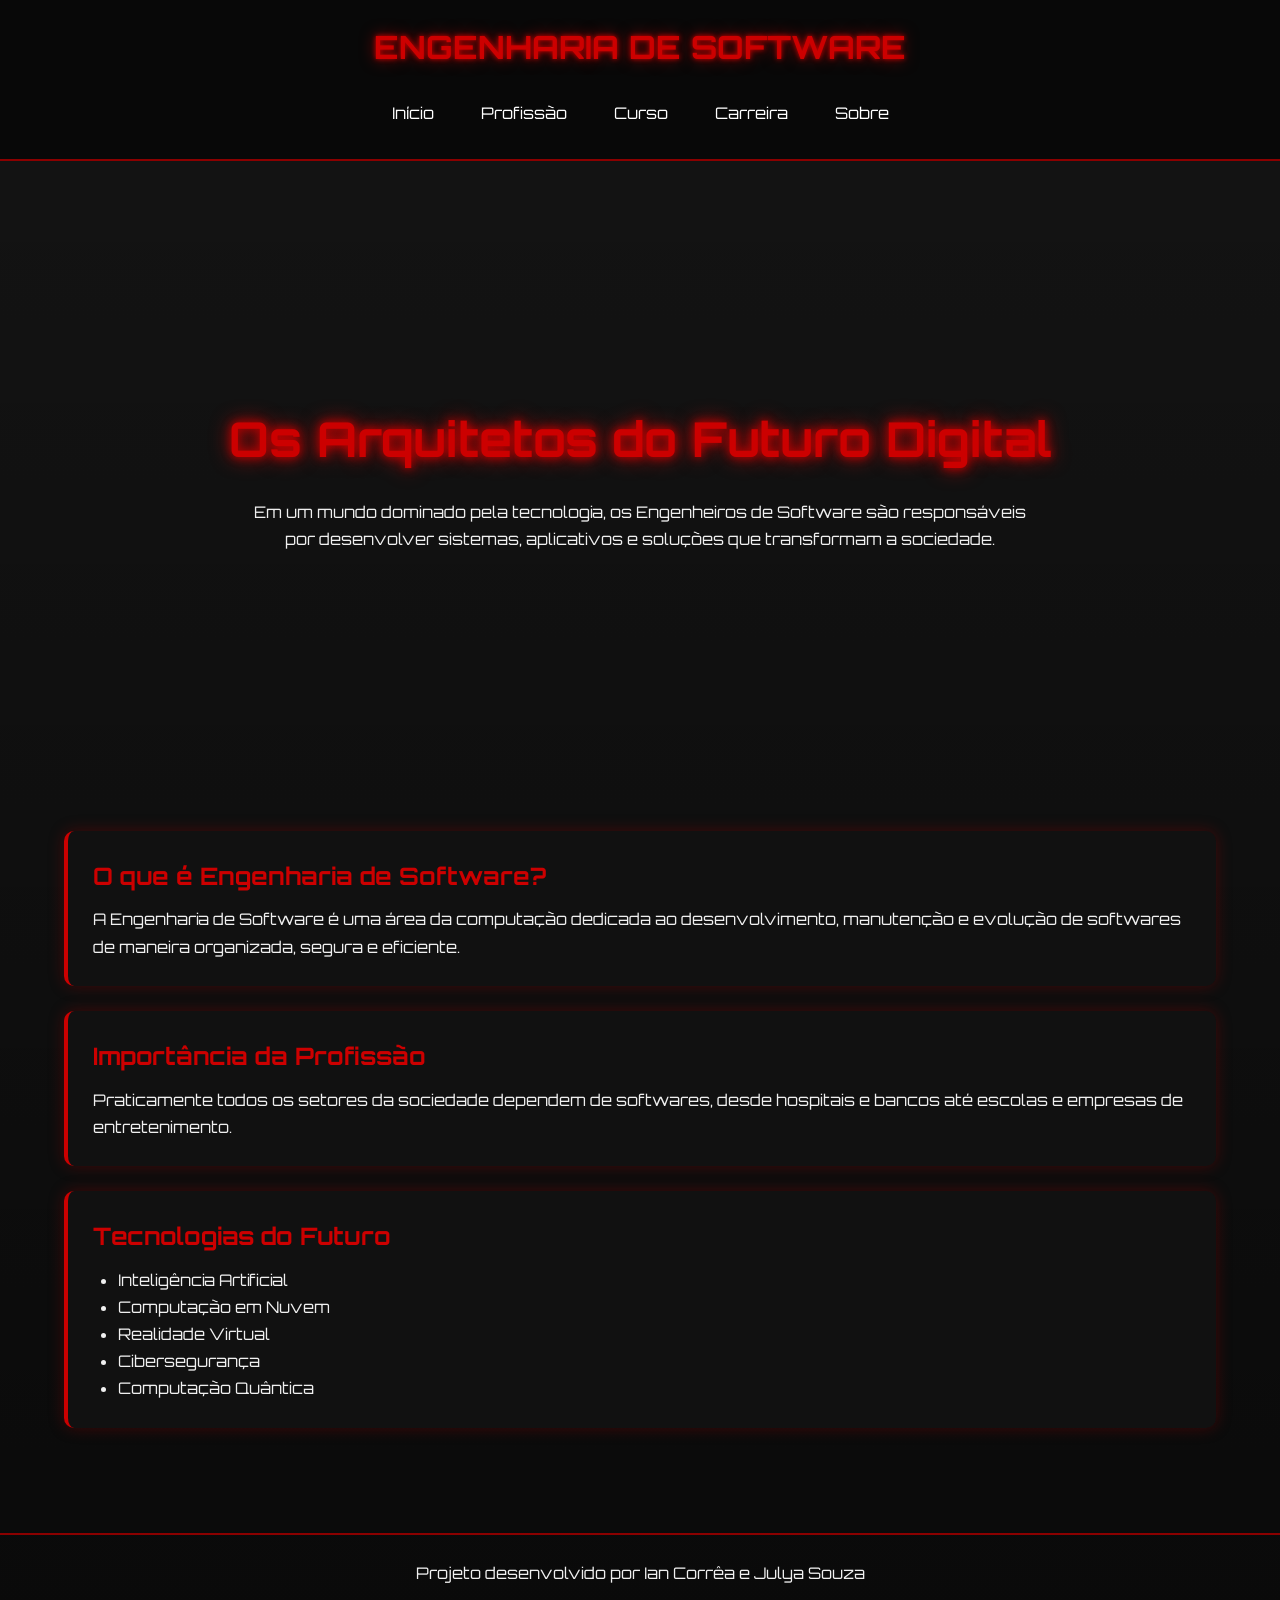
<file: Interfaces-Web/2° Bimestre/profissão/index.html>
<!DOCTYPE html>
<html lang="pt-BR">

<head>
<meta charset="UTF-8">
<meta name="viewport" content="width=device-width, initial-scale=1.0">

<title>Engenharia de Software</title>

<link rel="stylesheet" href="css/style.css">
</head>

<body>

<header>

<h1>ENGENHARIA DE SOFTWARE</h1>

<nav>
<a href="index.html">Início</a>
<a href="profissao.html">Profissão</a>
<a href="curso.html">Curso</a>
<a href="carreira.html">Carreira</a>
<a href="sobre.html">Sobre</a>
</nav>

</header>

<section class="hero">

<h2>Os Arquitetos do Futuro Digital</h2>

<p>
Em um mundo dominado pela tecnologia,
os Engenheiros de Software são responsáveis
por desenvolver sistemas, aplicativos e
soluções que transformam a sociedade.
</p>

</section>

<div class="container">

<div class="card">

<h2>O que é Engenharia de Software?</h2>

<p>
A Engenharia de Software é uma área da computação
dedicada ao desenvolvimento, manutenção e evolução
de softwares de maneira organizada, segura e eficiente.
</p>

</div>

<div class="card">

<h2>Importância da Profissão</h2>

<p>
Praticamente todos os setores da sociedade dependem
de softwares, desde hospitais e bancos até escolas
e empresas de entretenimento.
</p>

</div>

<div class="card">

<h2>Tecnologias do Futuro</h2>

<ul>
<li>Inteligência Artificial</li>
<li>Computação em Nuvem</li>
<li>Realidade Virtual</li>
<li>Cibersegurança</li>
<li>Computação Quântica</li>
</ul>

</div>

</div>

<footer>

<p>
Projeto desenvolvido por Ian Corrêa e Julya Souza
</p>

</footer>

</body>
</html>
</file>
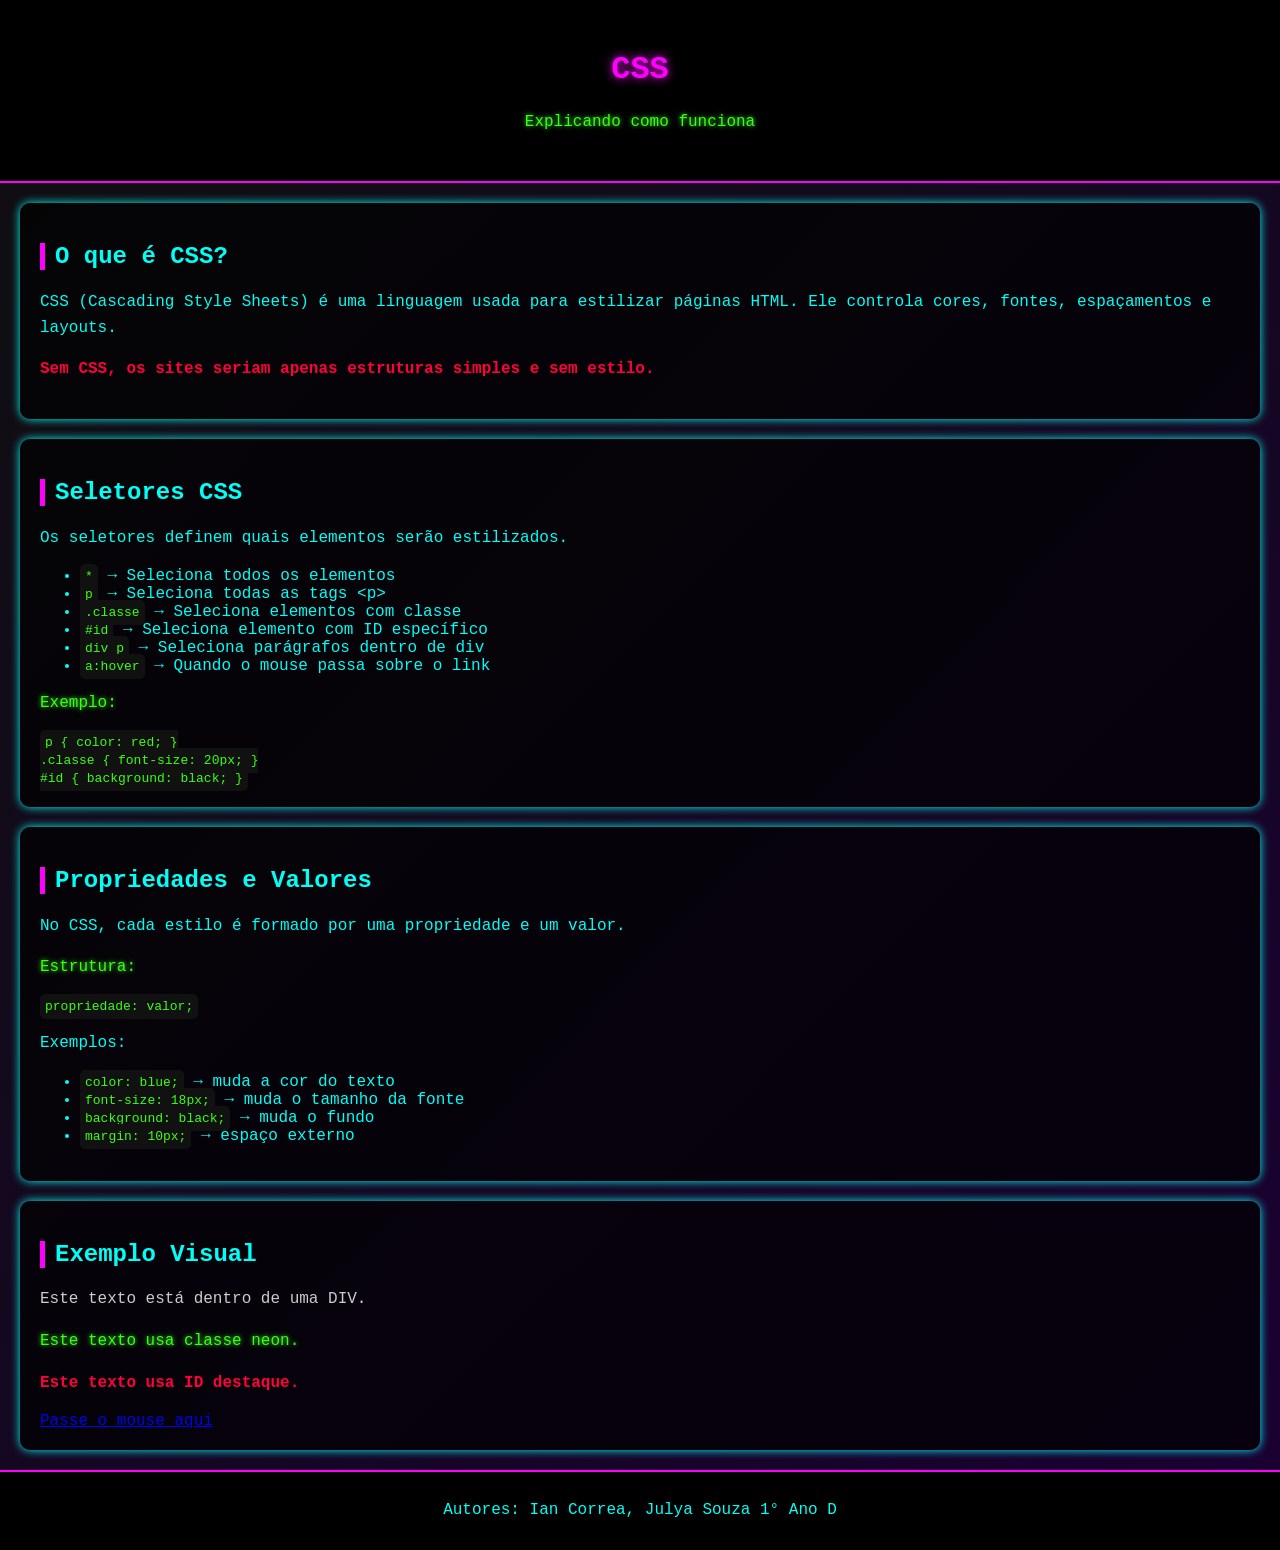
<file: Interfaces-Web/2° Bimestre/cyberpunk.html>
<!DOCTYPE html>
<html lang="pt-BR">
<head>
    <meta charset="UTF-8">
    <title>CSS - Cyberpunk Edgerunners</title>

    <style>
        /* ===== ESTILO GERAL ===== */
        body {
            background: linear-gradient(135deg, #0f0f0f, #1a0033);
            color: #00fff7;
            font-family: 'Courier New', monospace;
            margin: 0;
            padding: 0;
        }

        header {
            text-align: center;
            padding: 30px;
            background: black;
            border-bottom: 2px solid #ff00ff;
        }

        h1 {
            color: #ff00ff;
            text-shadow: 0 0 10px #ff00ff;
        }

        h2 {
            color: #00fff7;
            border-left: 5px solid #ff00ff;
            padding-left: 10px;
        }

        section {
            padding: 20px;
            margin: 20px;
            background: rgba(0, 0, 0, 0.7);
            border-radius: 10px;
            box-shadow: 0 0 10px #00fff7;
        }

        p {
            line-height: 1.6;
        }

        code {
            background: #111;
            color: #39ff14;
            padding: 5px;
            border-radius: 5px;
        }

        /* ===== SELETORES ===== */
        .neon {
            color: #39ff14;
            text-shadow: 0 0 5px #39ff14;
        }

        #destaque {
            color: #ff003c;
            font-weight: bold;
        }

        div p {
            color: #cccccc;
        }

        a:hover {
            color: #ff00ff;
        }

        footer {
            text-align: center;
            padding: 10px;
            background: black;
            border-top: 2px solid #ff00ff;
        }
    </style>
</head>

<body>

<header>
    <h1>CSS</h1>
    <p class="neon">Explicando como funciona</p>
</header>

<section>
    <h2>O que é CSS?</h2>
    <p>
        CSS (Cascading Style Sheets) é uma linguagem usada para estilizar páginas HTML.
        Ele controla cores, fontes, espaçamentos e layouts.
    </p>
    <p id="destaque">
        Sem CSS, os sites seriam apenas estruturas simples e sem estilo.
    </p>
</section>

<section>
    <h2>Seletores CSS</h2>
    <p>Os seletores definem quais elementos serão estilizados.</p>

    <ul>
        <li><code>*</code> → Seleciona todos os elementos</li>
        <li><code>p</code> → Seleciona todas as tags &lt;p&gt;</li>
        <li><code>.classe</code> → Seleciona elementos com classe</li>
        <li><code>#id</code> → Seleciona elemento com ID específico</li>
        <li><code>div p</code> → Seleciona parágrafos dentro de div</li>
        <li><code>a:hover</code> → Quando o mouse passa sobre o link</li>
    </ul>

    <p class="neon">Exemplo:</p>
    <code>
        p { color: red; }<br>
        .classe { font-size: 20px; }<br>
        #id { background: black; }
    </code>
</section>

<section>
    <h2>Propriedades e Valores</h2>
    <p>
        No CSS, cada estilo é formado por uma propriedade e um valor.
    </p>

    <p class="neon">Estrutura:</p>
    <code>
        propriedade: valor;
    </code>

    <p>Exemplos:</p>
    <ul>
        <li><code>color: blue;</code> → muda a cor do texto</li>
        <li><code>font-size: 18px;</code> → muda o tamanho da fonte</li>
        <li><code>background: black;</code> → muda o fundo</li>
        <li><code>margin: 10px;</code> → espaço externo</li>
    </ul>
</section>

<section>
    <h2>Exemplo Visual</h2>
    <div>
        <p>Este texto está dentro de uma DIV.</p>
    </div>

    <p class="neon">Este texto usa classe neon.</p>
    <p id="destaque">Este texto usa ID destaque.</p>

    <a href="#">Passe o mouse aqui</a>
</section>

<footer>
    <p>Autores: Ian Correa, Julya Souza 1° Ano D    </p>
</footer>

</body>
</html>
</file>
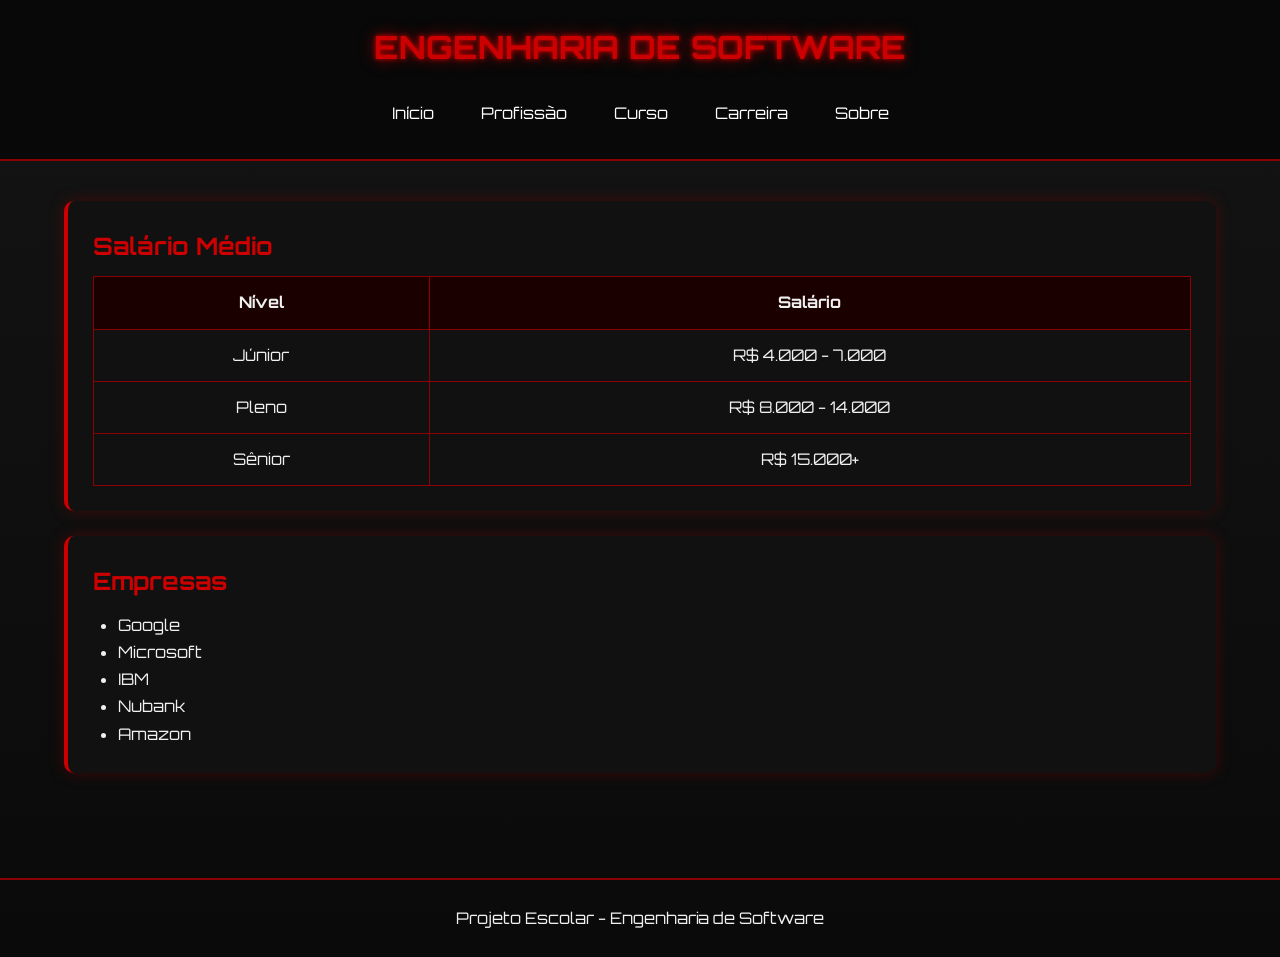
<file: Interfaces-Web/2° Bimestre/profissão/carreira.html>
<!DOCTYPE html>
<html lang="pt-BR">
<head>
<meta charset="UTF-8">
<meta name="viewport" content="width=device-width, initial-scale=1.0">
<title>Carreira</title>

<link rel="stylesheet" href="css/style.css">
<link href="https://fonts.googleapis.com/css2?family=Orbitron:wght@400;700&display=swap" rel="stylesheet">
</head>
<body>

<header>
<h1>ENGENHARIA DE SOFTWARE</h1>

<nav>
<a href="index.html">Início</a>
<a href="profissao.html">Profissão</a>
<a href="curso.html">Curso</a>
<a href="carreira.html">Carreira</a>
<a href="sobre.html">Sobre</a>
</nav>
</header>

<div class="container">

<div class="card">
<h2>Salário Médio</h2>

<table>
<tr>
<th>Nível</th>
<th>Salário</th>
</tr>

<tr>
<td>Júnior</td>
<td>R$ 4.000 - 7.000</td>
</tr>

<tr>
<td>Pleno</td>
<td>R$ 8.000 - 14.000</td>
</tr>

<tr>
<td>Sênior</td>
<td>R$ 15.000+</td>
</tr>
</table>

</div>

<div class="card">
<h2>Empresas</h2>

<ul>
<li>Google</li>
<li>Microsoft</li>
<li>IBM</li>
<li>Nubank</li>
<li>Amazon</li>
</ul>
</div>

</div>

<footer>
<p>Projeto Escolar - Engenharia de Software</p>
</footer>

</body>
</html>
</file>
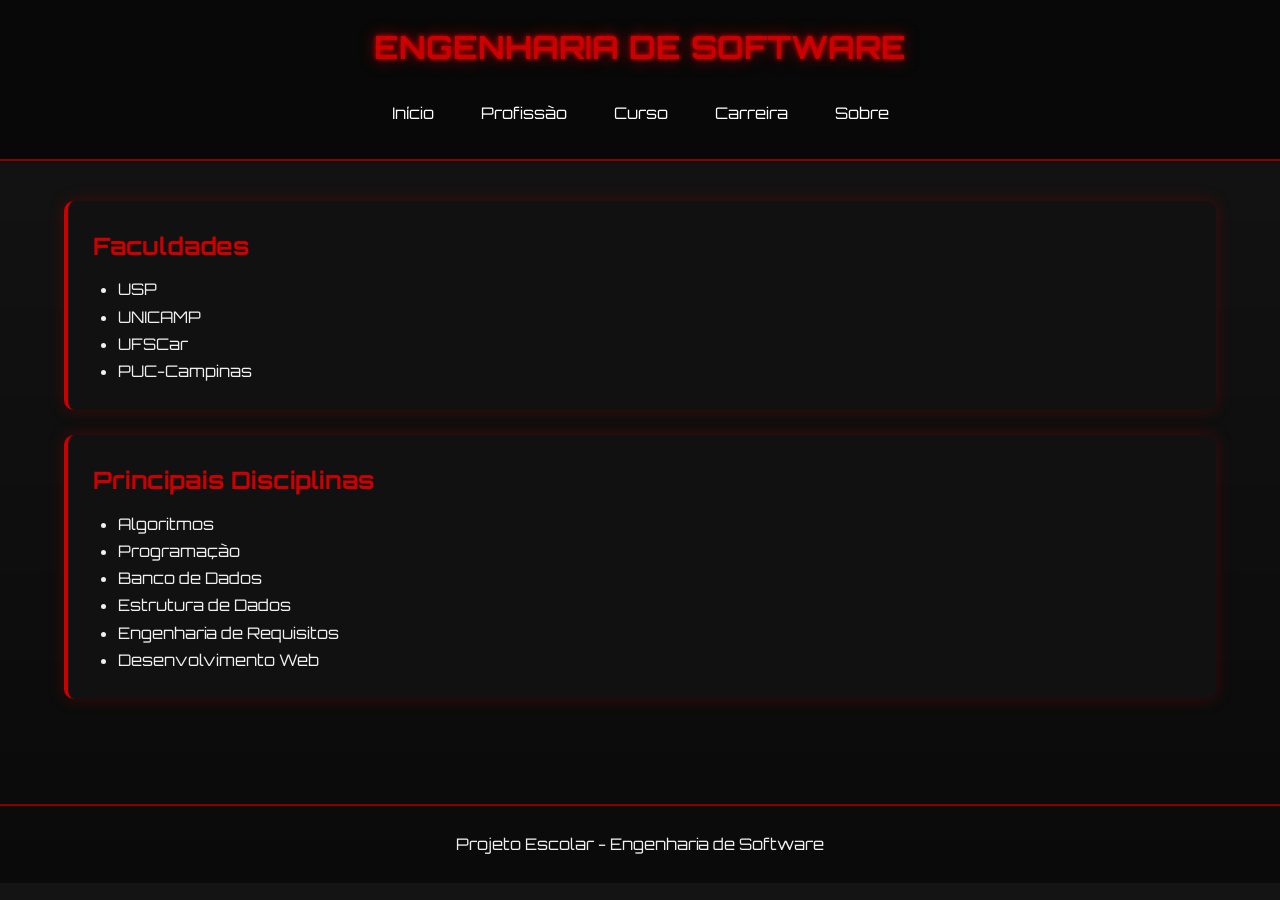
<file: Interfaces-Web/2° Bimestre/profissão/curso.html>
<!DOCTYPE html>
<html lang="pt-BR">
<head>
<meta charset="UTF-8">
<meta name="viewport" content="width=device-width, initial-scale=1.0">
<title>Curso</title>

<link rel="stylesheet" href="css/style.css">
<link href="https://fonts.googleapis.com/css2?family=Orbitron:wght@400;700&display=swap" rel="stylesheet">
</head>
<body>

<header>
<h1>ENGENHARIA DE SOFTWARE</h1>

<nav>
<a href="index.html">Início</a>
<a href="profissao.html">Profissão</a>
<a href="curso.html">Curso</a>
<a href="carreira.html">Carreira</a>
<a href="sobre.html">Sobre</a>
</nav>
</header>

<div class="container">

<div class="card">
<h2>Faculdades</h2>

<ul>
<li>USP</li>
<li>UNICAMP</li>
<li>UFSCar</li>
<li>PUC-Campinas</li>
</ul>
</div>

<div class="card">
<h2>Principais Disciplinas</h2>

<ul>
<li>Algoritmos</li>
<li>Programação</li>
<li>Banco de Dados</li>
<li>Estrutura de Dados</li>
<li>Engenharia de Requisitos</li>
<li>Desenvolvimento Web</li>
</ul>
</div>

</div>

<footer>
<p>Projeto Escolar - Engenharia de Software</p>
</footer>

</body>
</html>
</file>
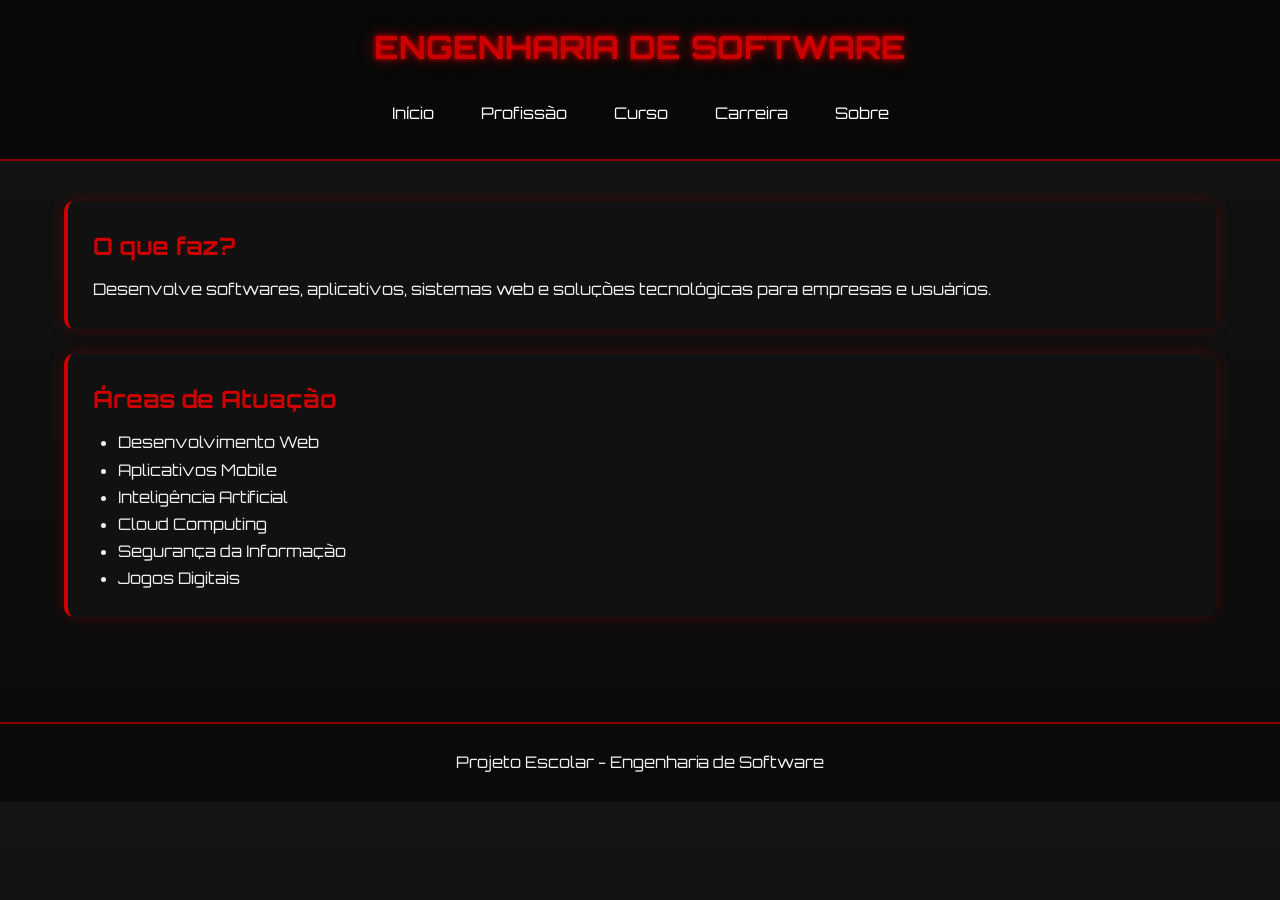
<file: Interfaces-Web/2° Bimestre/profissão/profissao.html>
<!DOCTYPE html>
<html lang="pt-BR">
<head>
<meta charset="UTF-8">
<meta name="viewport" content="width=device-width, initial-scale=1.0">
<title>Profissão</title>

<link rel="stylesheet" href="css/style.css">
<link href="https://fonts.googleapis.com/css2?family=Orbitron:wght@400;700&display=swap" rel="stylesheet">
</head>
<body>

<header>
<h1>ENGENHARIA DE SOFTWARE</h1>

<nav>
<a href="index.html">Início</a>
<a href="profissao.html">Profissão</a>
<a href="curso.html">Curso</a>
<a href="carreira.html">Carreira</a>
<a href="sobre.html">Sobre</a>
</nav>
</header>

<div class="container">

<div class="card">
<h2>O que faz?</h2>

<p>
Desenvolve softwares, aplicativos, sistemas web e
soluções tecnológicas para empresas e usuários.
</p>
</div>

<div class="card">
<h2>Áreas de Atuação</h2>

<ul>
<li>Desenvolvimento Web</li>
<li>Aplicativos Mobile</li>
<li>Inteligência Artificial</li>
<li>Cloud Computing</li>
<li>Segurança da Informação</li>
<li>Jogos Digitais</li>
</ul>
</div>

</div>

<footer>
<p>Projeto Escolar - Engenharia de Software</p>
</footer>

</body>
</html>
</file>
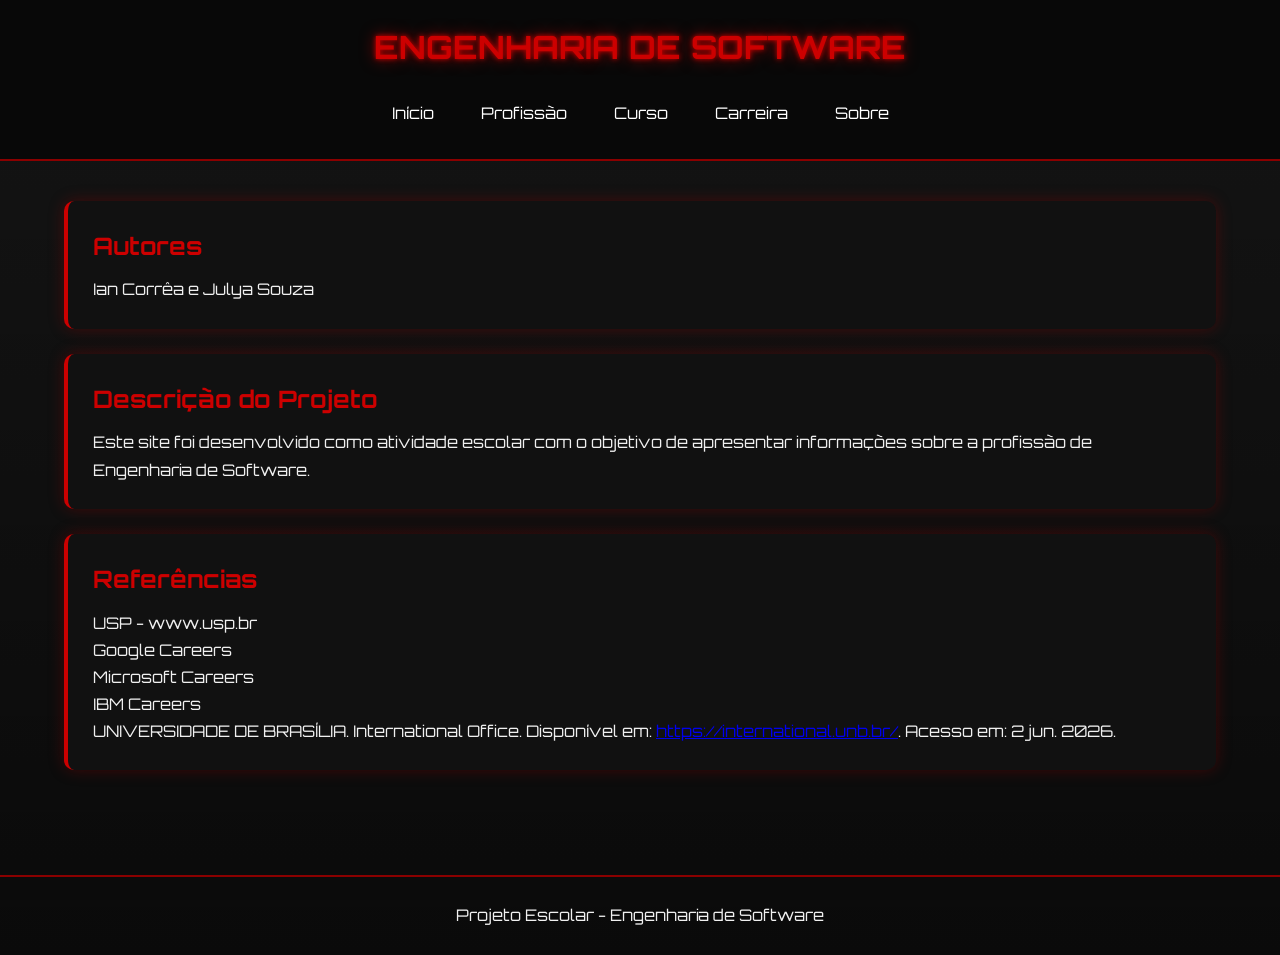
<file: Interfaces-Web/2° Bimestre/profissão/sobre.html>
<!DOCTYPE html>
<html lang="pt-BR">

<head>
    <meta charset="UTF-8">
    <meta name="viewport" content="width=device-width, initial-scale=1.0">
    <title>Sobre</title>

    <link rel="stylesheet" href="css/style.css">
    <link href="https://fonts.googleapis.com/css2?family=Orbitron:wght@400;700&display=swap" rel="stylesheet">
</head>

<body>

    <header>
        <h1>ENGENHARIA DE SOFTWARE</h1>

        <nav>
            <a href="index.html">Início</a>
            <a href="profissao.html">Profissão</a>
            <a href="curso.html">Curso</a>
            <a href="carreira.html">Carreira</a>
            <a href="sobre.html">Sobre</a>
        </nav>
    </header>

    <div class="container">

        <div class="card">
            <h2>Autores</h2>

            <p>Ian Corrêa e Julya Souza</p>
        </div>

        <div class="card">
            <h2>Descrição do Projeto</h2>

            <p>
                Este site foi desenvolvido como atividade escolar
                com o objetivo de apresentar informações sobre
                a profissão de Engenharia de Software.
            </p>
        </div>

        <div class="card">
            <h2>Referências</h2>

            <p>USP - www.usp.br</p>
            <p>Google Careers</p>
            <p>Microsoft Careers</p>
            <p>IBM Careers</p>
            <p>
                UNIVERSIDADE DE BRASÍLIA. International Office. Disponível em:
                <a href="https://international.unb.br/">https://international.unb.br/</a>.
                Acesso em: 2 jun. 2026.
            </p>
        </div>

    </div>

    <footer>
        <p>Projeto Escolar - Engenharia de Software</p>
    </footer>

</body>

</html>
</file>
<file: Interfaces-Web/2° Bimestre/profissão/css/style.css>
@import url('https://fonts.googleapis.com/css2?family=Orbitron:wght@400;700&display=swap');

:root{
    --bg:#050505;
    --card:#111111;
    --blood:#cc0000;
    --blood-dark:#8b0000;
    --text:#f0f0f0;
}

*{
    margin:0;
    padding:0;
    box-sizing:border-box;
}

body{
    font-family:'Orbitron',sans-serif;
    background:
    linear-gradient(
        rgba(0,0,0,.92),
        rgba(0,0,0,.96)
    );
    color:var(--text);
    line-height:1.7;
}

/* HEADER */

header{
    background:#080808;
    border-bottom:2px solid var(--blood-dark);
    padding:20px;
    position:sticky;
    top:0;
    z-index:1000;
}

header h1{
    text-align:center;
    color:var(--blood);
    text-shadow:
    0 0 5px var(--blood),
    0 0 15px var(--blood-dark);
}

nav{
    display:flex;
    justify-content:center;
    flex-wrap:wrap;
    gap:15px;
    margin-top:15px;
}

nav a{
    text-decoration:none;
    color:white;
    padding:10px 15px;
    border:1px solid transparent;
    transition:.3s;
}

nav a:hover{
    border:1px solid var(--blood);
    box-shadow:0 0 15px var(--blood);
}

/* HERO */

.hero{
    min-height:70vh;

    display:flex;
    flex-direction:column;
    justify-content:center;
    align-items:center;

    text-align:center;
    padding:30px;
}

.hero h2{
    font-size:3rem;
    color:var(--blood);

    text-shadow:
    0 0 10px var(--blood),
    0 0 20px var(--blood);
}

.hero p{
    max-width:800px;
    margin-top:20px;
}

/* CONTAINER */

.container{
    width:90%;
    max-width:1200px;
    margin:auto;
    padding:40px 0;
}

/* CARDS */

.card{
    background:var(--card);

    padding:25px;
    margin-bottom:25px;

    border-left:4px solid var(--blood);

    border-radius:10px;

    box-shadow:
    0 0 15px rgba(139,0,0,.4);

    transition:.3s;
}

.card:hover{
    transform:translateY(-5px);

    box-shadow:
    0 0 25px rgba(204,0,0,.8);
}

.card h2{
    color:var(--blood);
    margin-bottom:10px;
}

/* LISTAS */

ul{
    margin-left:25px;
}

/* TABELAS */

table{
    width:100%;
    border-collapse:collapse;
}

table,th,td{
    border:1px solid var(--blood-dark);
}

th{
    background:#1b0000;
}

th,td{
    padding:12px;
    text-align:center;
}

/* FOOTER */

footer{
    text-align:center;
    padding:25px;
    border-top:2px solid var(--blood-dark);
    margin-top:40px;
}

/* MOBILE */

@media(max-width:768px){

    nav{
        flex-direction:column;
        align-items:center;
    }

    .hero h2{
        font-size:2rem;
    }

}
</file>
